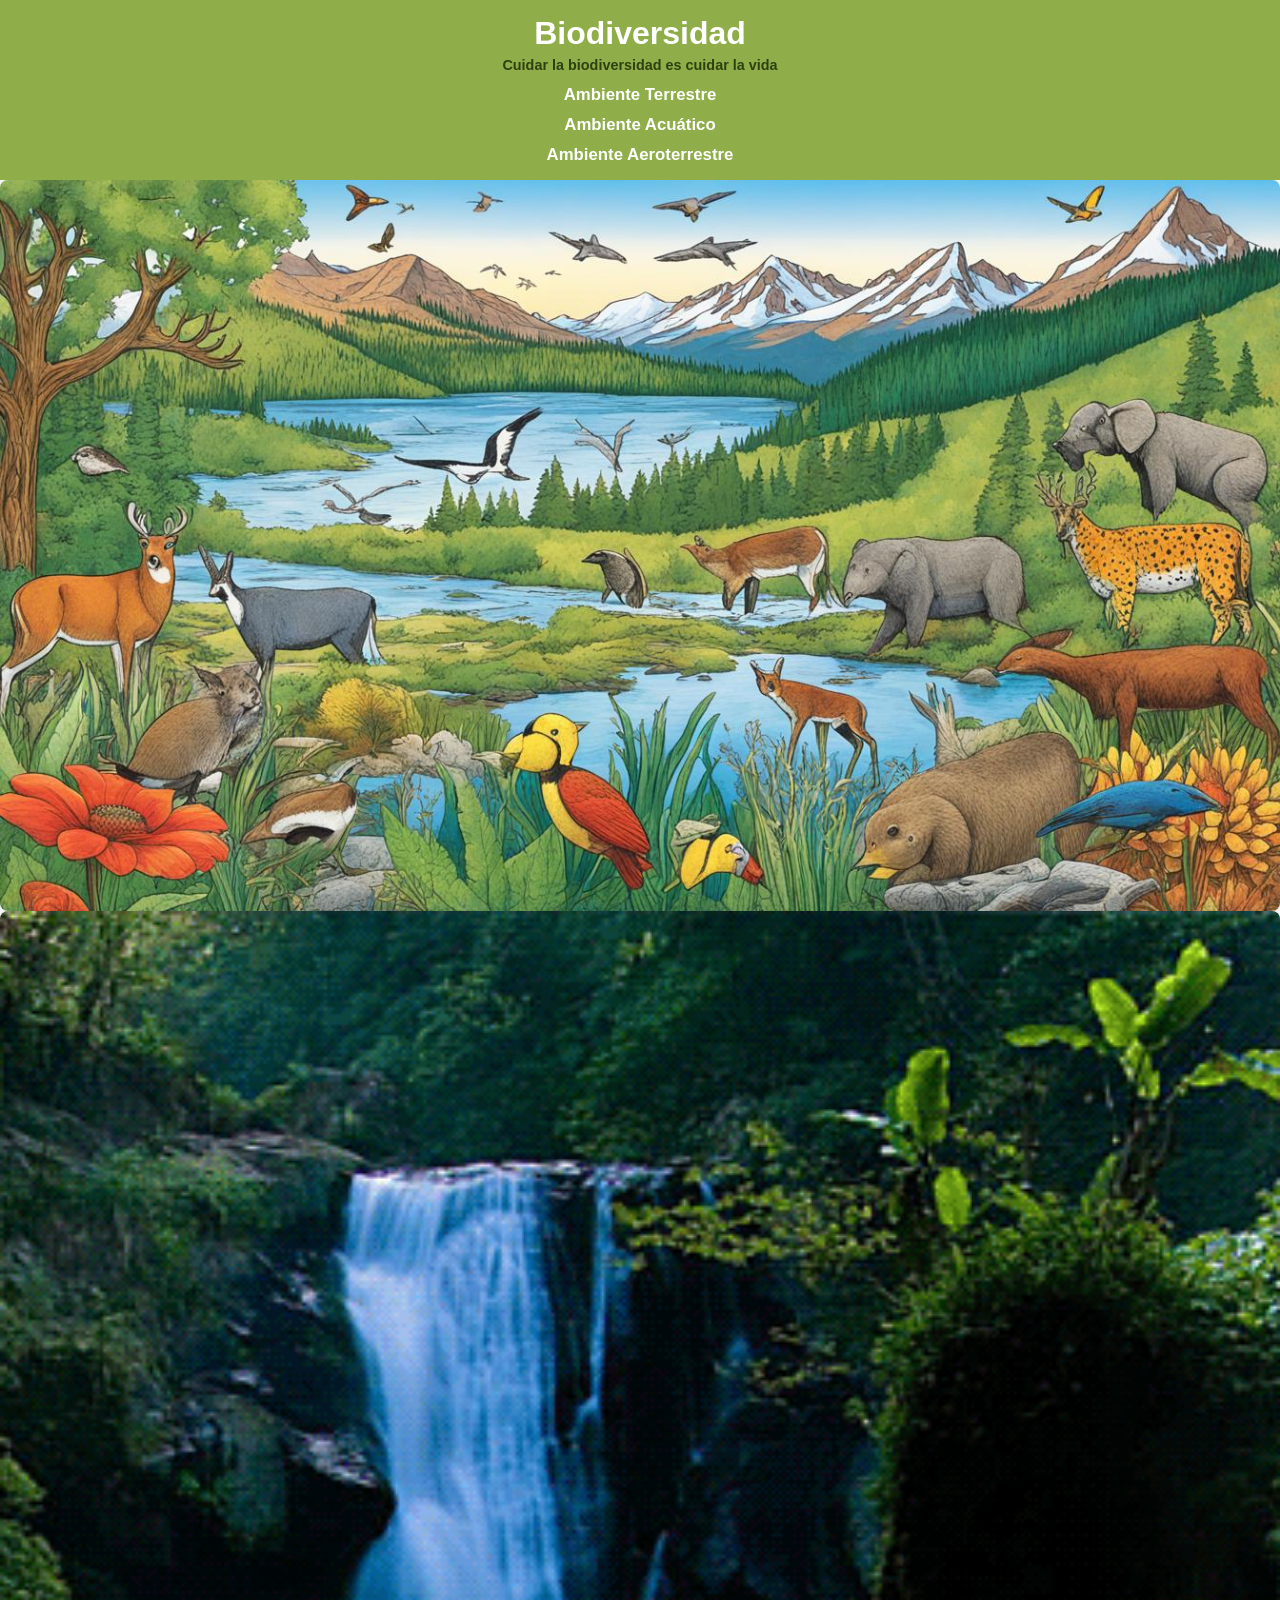
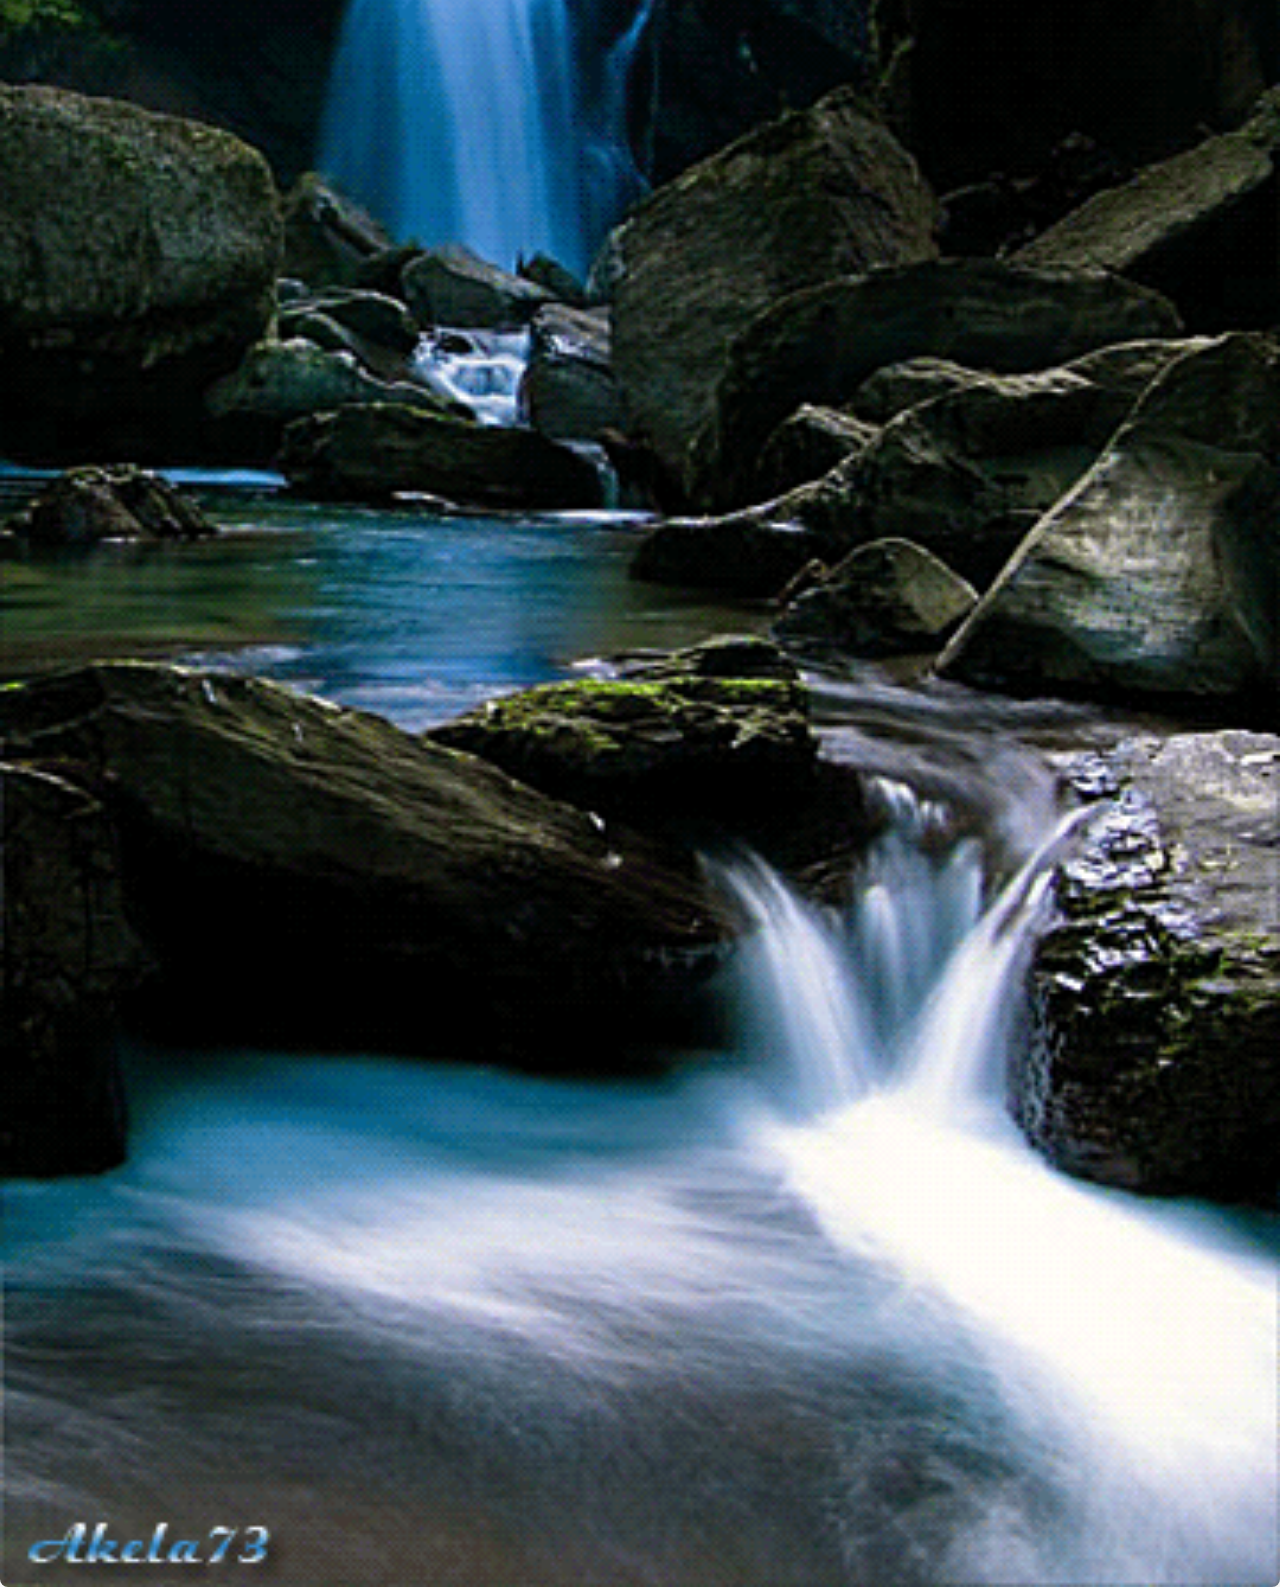
<file: index.html>
<!DOCTYPE html>
<html lang="es">
<head>
    <meta charset="UTF-8">
    <meta name="viewport" content="width=device-width, initial-scale=1.0">
    <title>Biodiversidad</title>
    <link rel="stylesheet" href="style.css">
</head>
<body>
    <header>
        <div class="marca">
            <h1>Biodiversidad</h1>
            <h3>Cuidar la biodiversidad es cuidar la vida</h3>
        </div>
        <nav>
    <ul>
        <li><a href="terrestre.html">Ambiente Terrestre</a></li>
        <li><a href="acuatico.html">Ambiente Acuático</a></li>
        <li><a href="aeroterrestre.html">Ambiente Aeroterrestre</a></li>
    </ul>
</nav>
    </header>

    <main>
        <!-- Imagen principal de Biodiversidad -->
        <section class="banner-principal">
            <img class="img-biodiversidad" src="./assets/diversidad-de-flora-y-fauna-en-un-ecosistema-1.jpg" alt="Biodiversidad">

    <!-- Nueva imagen de la cascada -->
    <img class="img-biodiversidad" src="./assets/cascada1.gif" alt="Paisaje de cascada y ecosistema">
        </section>
    </main>
</body>
</html>
</file>
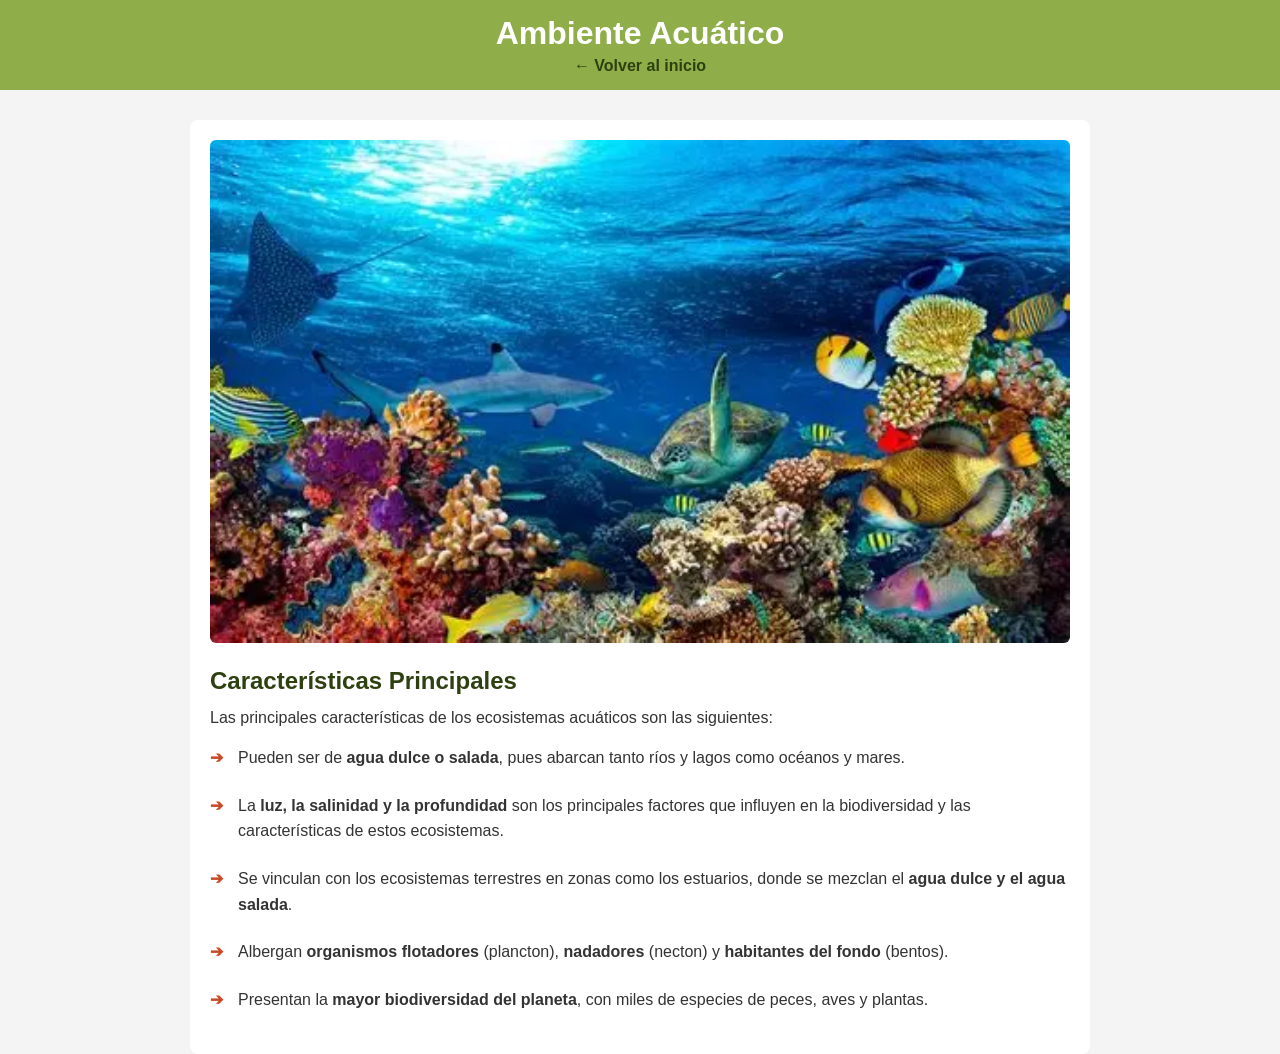
<file: Acuatico.html>
<!DOCTYPE html>
<html lang="es">
<head>
    <meta charset="UTF-8">
    <meta name="viewport" content="width=device-width, initial-scale=1.0">
    <title>Ambiente Acuático - Biodiversidad</title>
    <link rel="stylesheet" href="style.css">
</head>
<body>
    <header>
        <div class="marca">
            <h1>Ambiente Acuático</h1>
            <p><a href="index.html" style="color: #2e4010; text-decoration: none; font-weight: bold;">← Volver al inicio</a></p>
        </div>
    </header>

    <main class="contenido-detalle">
        <!-- Imagen del ambiente acuático -->
        <img src="./assets/acuatico.webp" alt="Ambiente Acuático">
        
        <div class="texto-explicativo">
            <h2>Características Principales</h2>
            <p>Las principales características de los ecosistemas acuáticos son las siguientes:</p>
            
            <ul class="lista-flechas-css">
                <li>Pueden ser de <strong>agua dulce o salada</strong>, pues abarcan tanto ríos y lagos como océanos y mares.</li>
                <li>La <strong>luz, la salinidad y la profundidad</strong> son los principales factores que influyen en la biodiversidad y las características de estos ecosistemas.</li>
                <li>Se vinculan con los ecosistemas terrestres en zonas como los estuarios, donde se mezclan el <strong>agua dulce y el agua salada</strong>.</li>
                <li>Albergan <strong>organismos flotadores</strong> (plancton), <strong>nadadores</strong> (necton) y <strong>habitantes del fondo</strong> (bentos).</li>
                <li>Presentan la <strong>mayor biodiversidad del planeta</strong>, con miles de especies de peces, aves y plantas.</li>
            </ul>
        </div>
    </main>
</body>
</html>
</file>
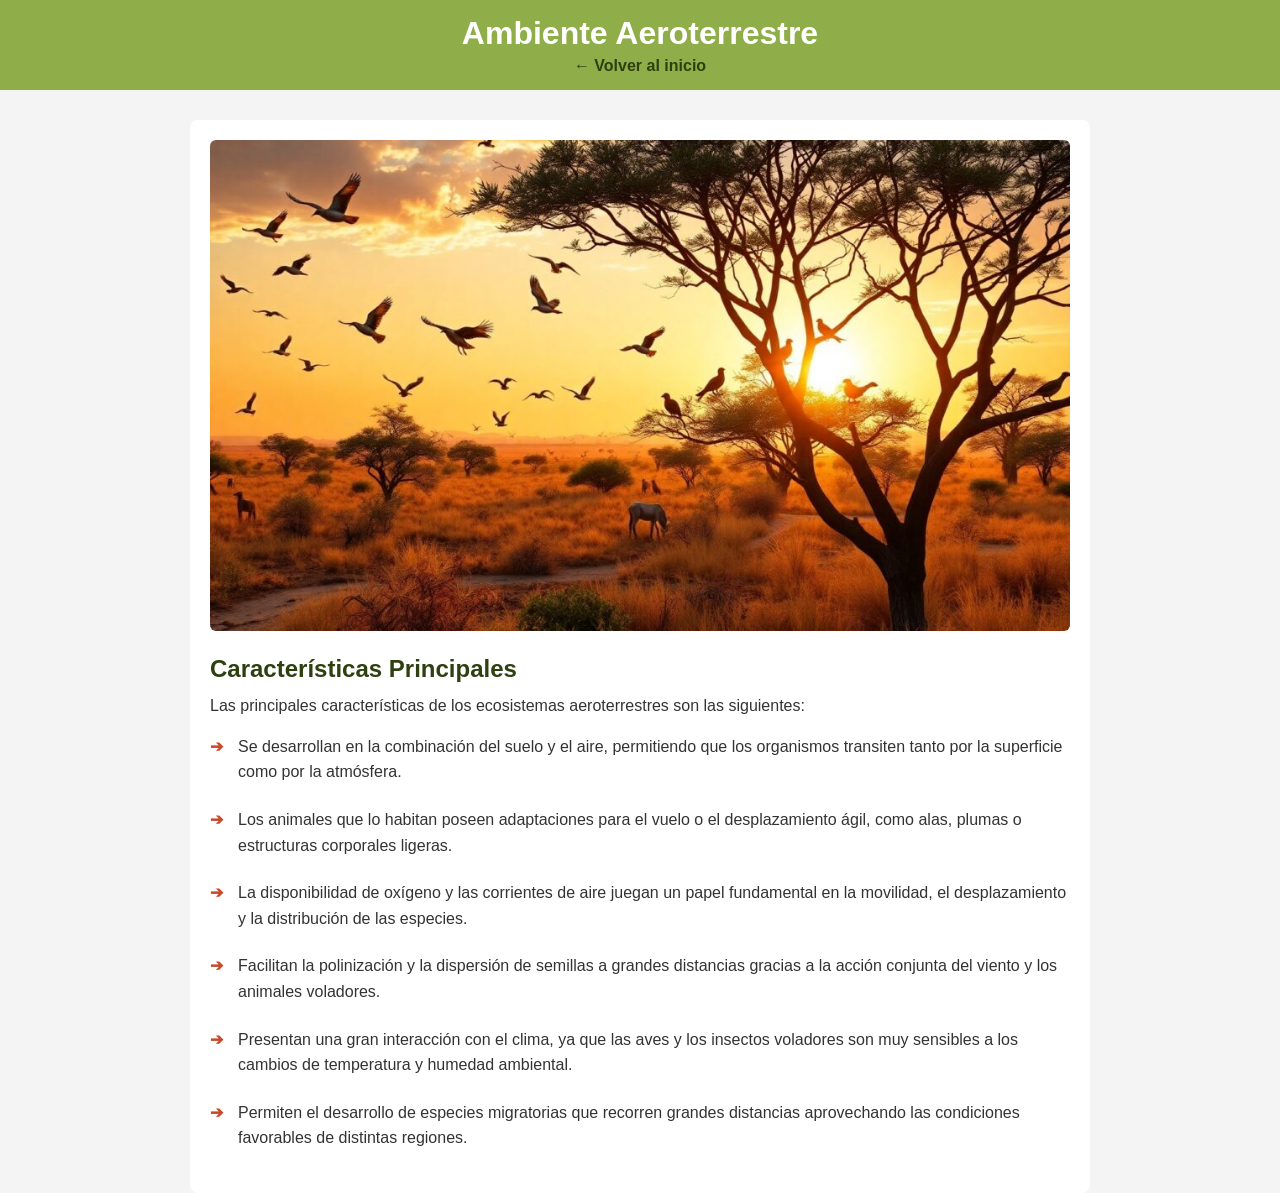
<file: Aeroterrestre.html>
<!DOCTYPE html>
<html lang="es">
<head>
    <meta charset="UTF-8">
    <meta name="viewport" content="width=device-width, initial-scale=1.0">
    <title>Ambiente Aeroterrestre - Biodiversidad</title>
    <link rel="stylesheet" href="style.css">
</head>
<body>
    <header>
        <div class="marca">
            <h1>Ambiente Aeroterrestre</h1>
            <p><a href="index.html" style="color: #2e4010; text-decoration: none; font-weight: bold;">← Volver al inicio</a></p>
        </div>
    </header>

    <main class="contenido-detalle">
        <!-- Imagen principal del ambiente aeroterrestre -->
        <img src="./assets/aeroterrestre.jpeg" alt="Ambiente Aeroterrestre">
        
        <div class="texto-explicativo">
            <h2>Características Principales</h2>
            <p>Las principales características de los ecosistemas aeroterrestres son las siguientes:</p>
            
            <ul class="lista-flechas-css">
                <li>Se desarrollan en la combinación del suelo y el aire, permitiendo que los organismos transiten tanto por la superficie como por la atmósfera.</li>
                <li>Los animales que lo habitan poseen adaptaciones para el vuelo o el desplazamiento ágil, como alas, plumas o estructuras corporales ligeras.</li>
                <li>La disponibilidad de oxígeno y las corrientes de aire juegan un papel fundamental en la movilidad, el desplazamiento y la distribución de las especies.</li>
                <li>Facilitan la polinización y la dispersión de semillas a grandes distancias gracias a la acción conjunta del viento y los animales voladores.</li>
                <li>Presentan una gran interacción con el clima, ya que las aves y los insectos voladores son muy sensibles a los cambios de temperatura y humedad ambiental.</li>
                <li>Permiten el desarrollo de especies migratorias que recorren grandes distancias aprovechando las condiciones favorables de distintas regiones.</li>
            </ul>
        </div>
    </main>
</body>
</html>
</file>
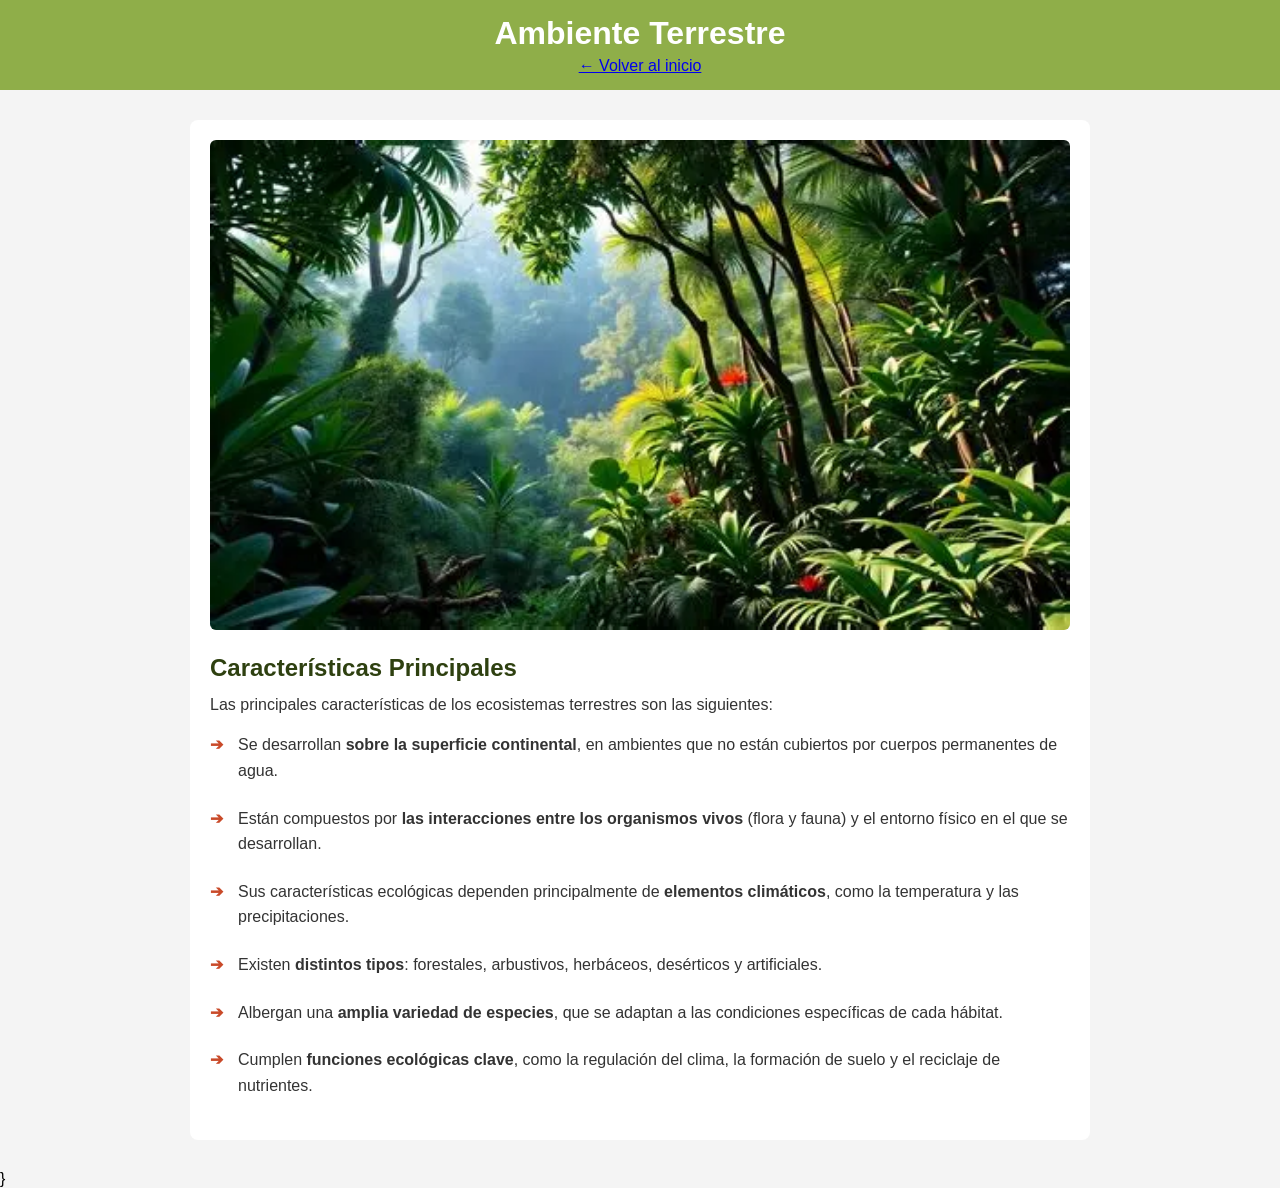
<file: terrestre.html>
<!DOCTYPE html>
<html lang="es">
<head>
    <meta charset="UTF-8">
    <meta name="viewport" content="width=device-width, initial-scale=1.0">
    <title>Ambiente Terrestre - Biodiversidad</title>
    <link rel="stylesheet" href="style.css">
</head>
<body>
    <header>
        <div class="marca">
            <h1>Ambiente Terrestre</h1>
            <p><a href="index.html">← Volver al inicio</a></p>
        </div>
    </header>

    <main class="contenido-detalle">
        <img src="./assets/terrestre.webp" alt="Ambiente Terrestre">
     <div class="texto-explicativo">
            <h2>Características Principales</h2>
            <p>Las principales características de los ecosistemas terrestres son las siguientes:</p>
            
            <ul class="lista-flechas-css">
                <li>Se desarrollan <strong>sobre la superficie continental</strong>, en ambientes que no están cubiertos por cuerpos permanentes de agua.</li>
                <li>Están compuestos por <strong>las interacciones entre los organismos vivos</strong> (flora y fauna) y el entorno físico en el que se desarrollan.</li>
                <li>Sus características ecológicas dependen principalmente de <strong>elementos climáticos</strong>, como la temperatura y las precipitaciones.</li>
                <li>Existen <strong>distintos tipos</strong>: forestales, arbustivos, herbáceos, desérticos y artificiales.</li>
                <li>Albergan una <strong>amplia variedad de especies</strong>, que se adaptan a las condiciones específicas de cada hábitat.</li>
                <li>Cumplen <strong>funciones ecológicas clave</strong>, como la regulación del clima, la formación de suelo y el reciclaje de nutrientes.</li>
            </ul>
        </div>
    </main>
</body>
</html>
}
</file>
<file: style.css>
* {
    box-sizing: border-box;
    margin: 0;
    padding: 0;
}

body {
    font-family: Arial, sans-serif;
    background-color: #f4f4f4;
}

/* Encabezado */
header {
    background-color: #8fae49;
    padding: 15px;
    text-align: center;
}

header h1 {
    color: #ffffff;
    margin-bottom: 5px;
}

header h3 {
    color: #2e4010;
    font-size: 0.9rem;
}

/* Enlaces del menú apilados uno arriba del otro */
nav ul {
    list-style: none;
    margin-top: 12px;
    display: flex;
    flex-direction: column;
    align-items: center;
    gap: 10px;
    padding: 0;
}

nav a {
    color: #ffffff;
    text-decoration: none;
    font-weight: bold;
    font-size: 1.05rem;
}

nav a:hover {
    text-decoration: underline;
}

/* Imagen principal de Biodiversidad grande y adaptable */
.banner-principal {
    width: 100%;
    padding: 15px;
    text-align: center;
}

.img-biodiversidad {
    width: 100vw;
    border-radius: 8px;
    display: block;
}/* Estilos para las páginas de detalle y listas con flechas */
.contenido-detalle {
    max-width: 900px;
    margin: 30px auto;
    padding: 20px;
    background: #ffffff;
    border-radius: 8px;
}

.contenido-detalle img {
    width: 100%;
    height: auto;
    border-radius: 6px;
    margin-bottom: 20px;
}

.texto-explicativo h2 {
    color: #2e4010;
    margin-bottom: 10px;
}

.texto-explicativo p {
    line-height: 1.6;
    color: #333333;
    margin-bottom: 15px;
}

.lista-flechas-css {
    list-style: none;
    padding: 0;
}

.lista-flechas-css li {
    position: relative;
    padding-left: 28px;
    margin-bottom: 22px; /* Espacio separado entre cada característica */
    line-height: 1.6;
    color: #333333;
}

.lista-flechas-css li::before {
    content: "➔";
    position: absolute;
    left: 0;
    color: #c94a29; /* Color de la flecha */
    font-weight: bold;
}
/* Estilos para que la imagen principal se adapte al ancho completo en móviles */
.banner-principal {
  width: 100%;
  padding: 0;
  margin: 0;
  text-align: center;
}

.img-biodiversidad {
  width: 100%;
  height: auto;
  display: block;
}
/* Ajustes para el modo celular */
html, body {
  height: 100%;
  margin: 0;
  padding: 0;
}

body {
  display: flex;
  flex-direction: column;
  justify-content: flex-start; /* Mantiene todo alineado arriba */
  align-items: stretch;
}

/* Contenedor principal de la imagen */
.banner-principal {
  width: 100%;
  padding: 0;
  margin: 0;
  text-align: center;
}
</file>
